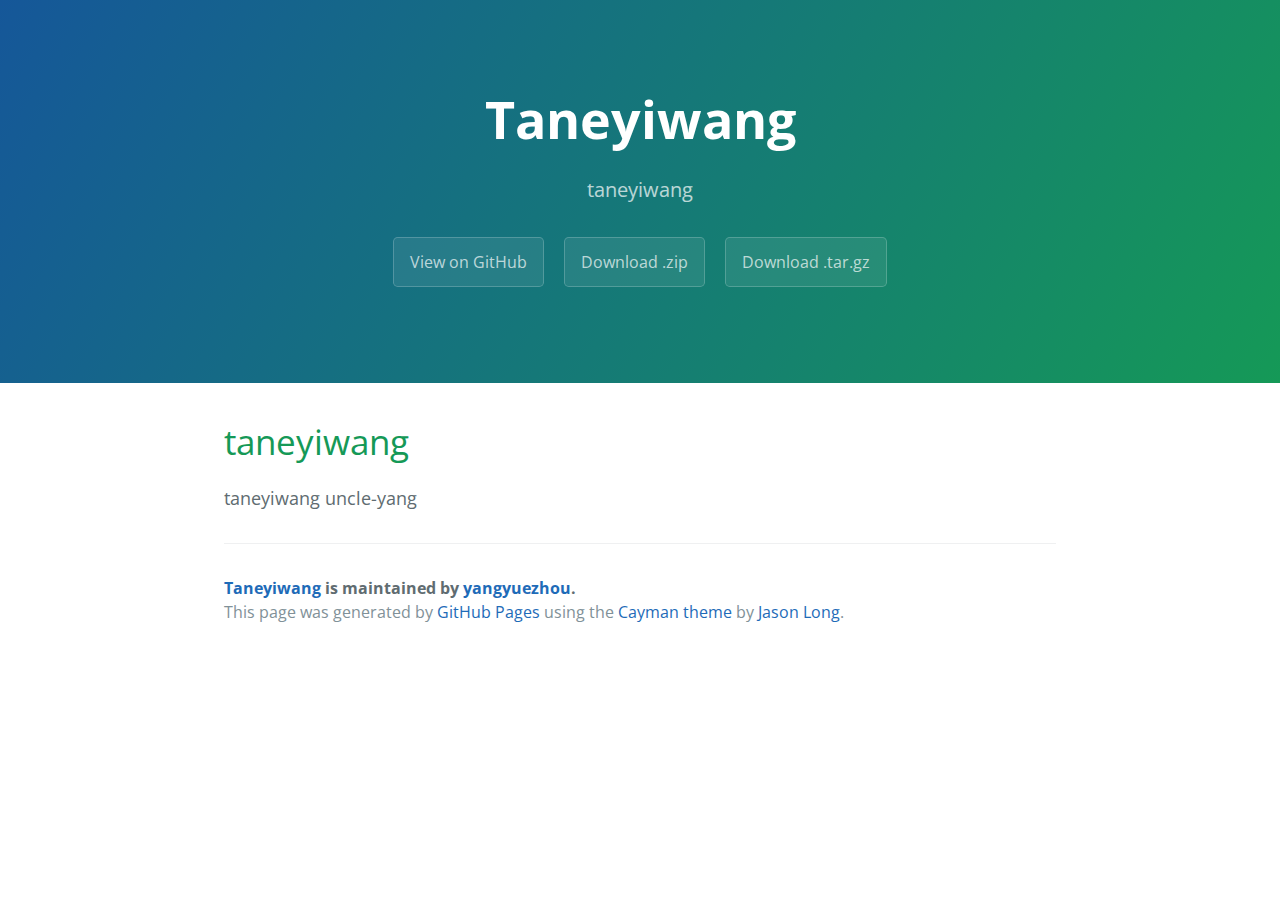
<file: index.html>
<!DOCTYPE html>
<html lang="en-us">
  <head>
    <meta charset="UTF-8">
    <title>Taneyiwang by yangyuezhou</title>
    <meta name="viewport" content="width=device-width, initial-scale=1">
    <link rel="stylesheet" type="text/css" href="stylesheets/normalize.css" media="screen">
    <link href='https://fonts.googleapis.com/css?family=Open+Sans:400,700' rel='stylesheet' type='text/css'>
    <link rel="stylesheet" type="text/css" href="stylesheets/stylesheet.css" media="screen">
    <link rel="stylesheet" type="text/css" href="stylesheets/github-light.css" media="screen">
  </head>
  <body>
    <section class="page-header">
      <h1 class="project-name">Taneyiwang</h1>
      <h2 class="project-tagline">taneyiwang</h2>
      <a href="https://github.com/yangyuezhou/taneyiwang" class="btn">View on GitHub</a>
      <a href="https://github.com/yangyuezhou/taneyiwang/zipball/master" class="btn">Download .zip</a>
      <a href="https://github.com/yangyuezhou/taneyiwang/tarball/master" class="btn">Download .tar.gz</a>
    </section>

    <section class="main-content">
      <h1>
<a id="taneyiwang" class="anchor" href="#taneyiwang" aria-hidden="true"><span aria-hidden="true" class="octicon octicon-link"></span></a>taneyiwang</h1>

<p>taneyiwang
 uncle-yang</p>

      <footer class="site-footer">
        <span class="site-footer-owner"><a href="https://github.com/yangyuezhou/taneyiwang">Taneyiwang</a> is maintained by <a href="https://github.com/yangyuezhou">yangyuezhou</a>.</span>

        <span class="site-footer-credits">This page was generated by <a href="https://pages.github.com">GitHub Pages</a> using the <a href="https://github.com/jasonlong/cayman-theme">Cayman theme</a> by <a href="https://twitter.com/jasonlong">Jason Long</a>.</span>
      </footer>

    </section>

  
  </body>
</html>
</file>
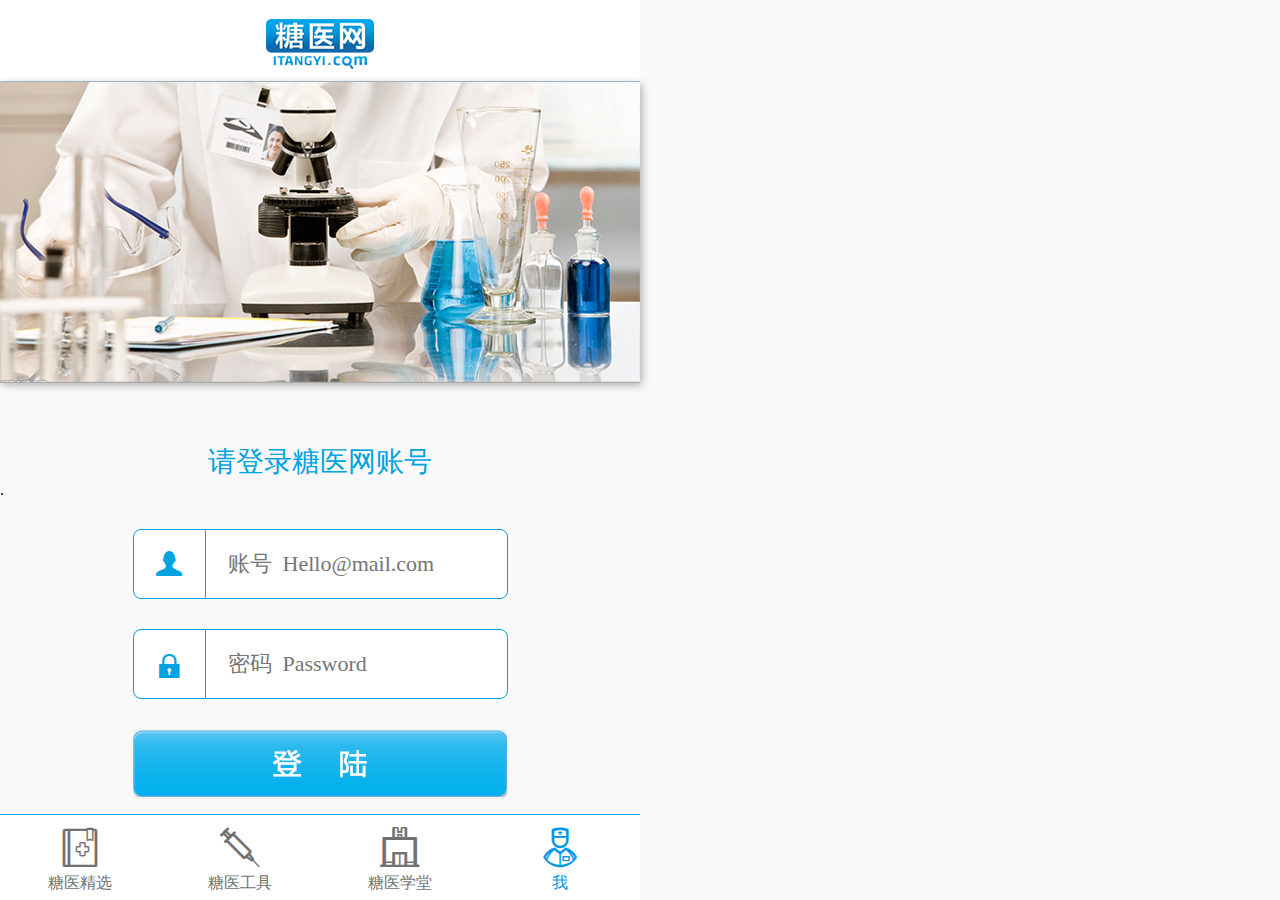
<file: login.html>
<!DOCTYPE html>
<html lang="en">
<head>
	<meta charset="UTF-8">
	<title data="3">登录</title>
	<link rel="stylesheet" type="text/css" href="css/style.css">
	<script type="text/javascript" src="js/shipei.js"></script>
	<script type="text/javascript" src="js/jquery-1.8.2.min.js"></script>
</head>
	
<body style="background-color: #f9f9f9;">
	<footer></footer>
	<div class="maxCon" style="padding-bottom: 86px;">
		<div class="D3_head"></div>
		<div class="banner box-shadow" style="border-bottom: 1px solid #aaaaab;">
			<img src="images/03/banner.png">
		</div>
		
		<form class="D6_form">

			<div class="head">请登录糖医网账号</div>
	.		<ul>
				<li><span><i class="iconfont">&#xe60e;</i></span><input type="text"  placeholder="账号  Hello@mail.com"><div class="clear"> </div></li>
				<li><span><i class="iconfont">&#xe60d;</i></span><input type="password" placeholder="密码  Password"><div class="clear"> </div></li>
				<li style="border:0;"><button></button></li>
			</ul>
		</form>
		<div class="clear"></div>
	</div>
	

	<script type="text/javascript" src="js/script.js"></script>
</body>
</html>
</file>
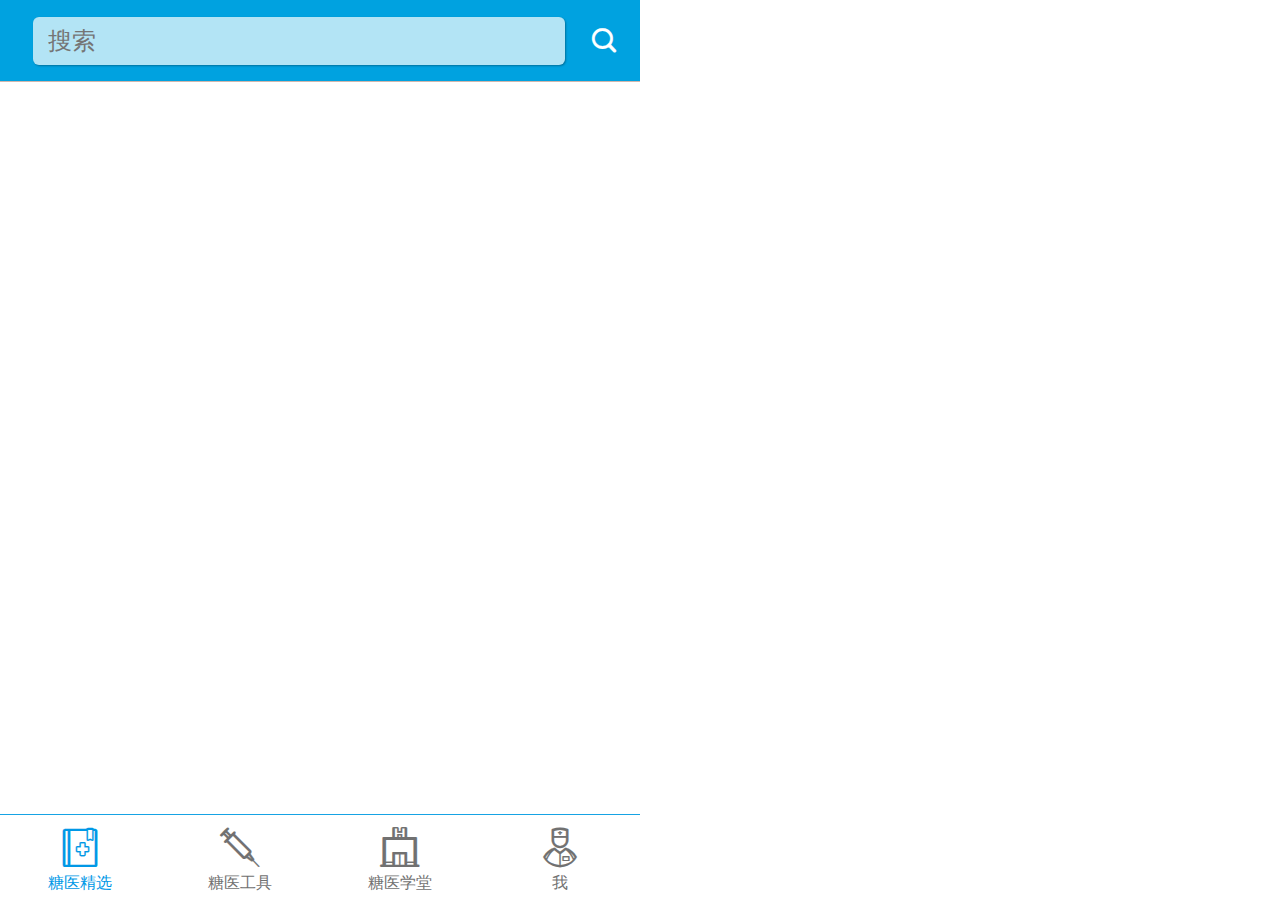
<file: newslest.html>
<!DOCTYPE html>
<html lang="en">
<head>
	<meta charset="UTF-8">
	<title data="0">搜索结果</title>
	<link rel="stylesheet" type="text/css" href="css/style.css">
	<script type="text/javascript" src="js/shipei.js"></script>
	<script type="text/javascript" src="js/jquery-1.8.2.min.js"></script>
</head>
<body>
	<header>
		<form id="searchForm">
			<input type="text" name="sousuo"  placeholder="搜索" value="">
			<span><i class="iconfont">&#xe607;</i></span>
		</form>
	</header>
	<footer></footer>
	<div class="maxCon" style="padding-top: 82px;padding-bottom: 86px;">
		
		<ul class="D2_list" id="D2_list">
			
			<!-- <li>
				<a href="#">
					<div class="left">
						<img src="images/back2.jpg">
						<span>学术</span>
					</div>
					<div class="right">
						<p>2016年4月糖医网专家在北京中国医疗科研发展中心会诊糖医网专家在北京中国医疗科研发展中心会诊</p>
						<div class="time">
							<span class="lef">阅读 2888</span>
							<span class="rig">2015-06-04</span>
							<div class="clear"></div>
						</div>
					</div>
					<div class="clear"></div>
				</a>
			</li> -->


		</ul>
		<div class="clear"></div>
	</div>
	

	<script type="text/javascript" src="js/script.js"></script>
	<script type="text/javascript">
		$(function(){
				var quna = 'http://101.200.161.146/czly/';
				var dataUrl = window.location.href.split('#')[0];
		 		var index     = dataUrl.indexOf('?'); //查找制定字符串的位子
		 		var NoeStning = dataUrl.substring(index+1); //提取字符
		 		var data      = NoeStning.split("&"); // 分割字符
		 		var da        = [];
		 		var db        = [];
		 		var json      = {};
		 		for(var i = 0; i < data.length;i++){
		 			var index = data[i].indexOf('=');
		 			 da[i]  = data[i].substr(0,index);
		 			 db[i]  = data[i].substring(index+1);
		 			 json[da[i]] =    decodeURI(db[i]) ;

		 		}

		 		// console.log(da);
		 		// console.log(decodeURI(db));
		 		// console.log(json);
		 		
		 		$('#searchForm').find('input').val(json.searchName);
		 		
		 		$.ajax({
		 			url:'http://101.200.161.146/czly/sugarMedical/getSugarMedicalCaseList',
					type:'POST',
					dataType:'json',
					data: json,
					success: function(data){
						// console.log(data.data);
						// console.log(data.data.length);
						var jiao = ['头条','病例','学术','收藏','人文','独家']
						var text = '';
						for (var i = 0; i < data.data.length; i++) {
							var cn = '<li>'+
										'<a href="'+quna + data.data[i].url +'">'+
											'<div class="left">'+
												'<img src="'+ quna + data.data[i].icon1+'">'+
												'<span>'+ jiao[parseInt(data.data[i].caseType)] +'</span>'+
											'</div>'+
											'<div class="right">'+
												'<p>'+ data.data[i].title +'</p>'+
												'<div class="time">'+
													'<span class="lef">阅读 '+data.data[i].readNum+'</span>'+
													'<span class="rig">'+data.data[i].creationDate+'</span>'+
													'<div class="clear"></div>'+
												'</div>'+
											'</div>'+
											'<div class="clear"></div>'+
										'</a>'+
									'</li>';
							text = text+cn;
						};
						$('#D2_list').append(text);
					}
		 		})
		})
	</script>
</body>
</html>
</file>
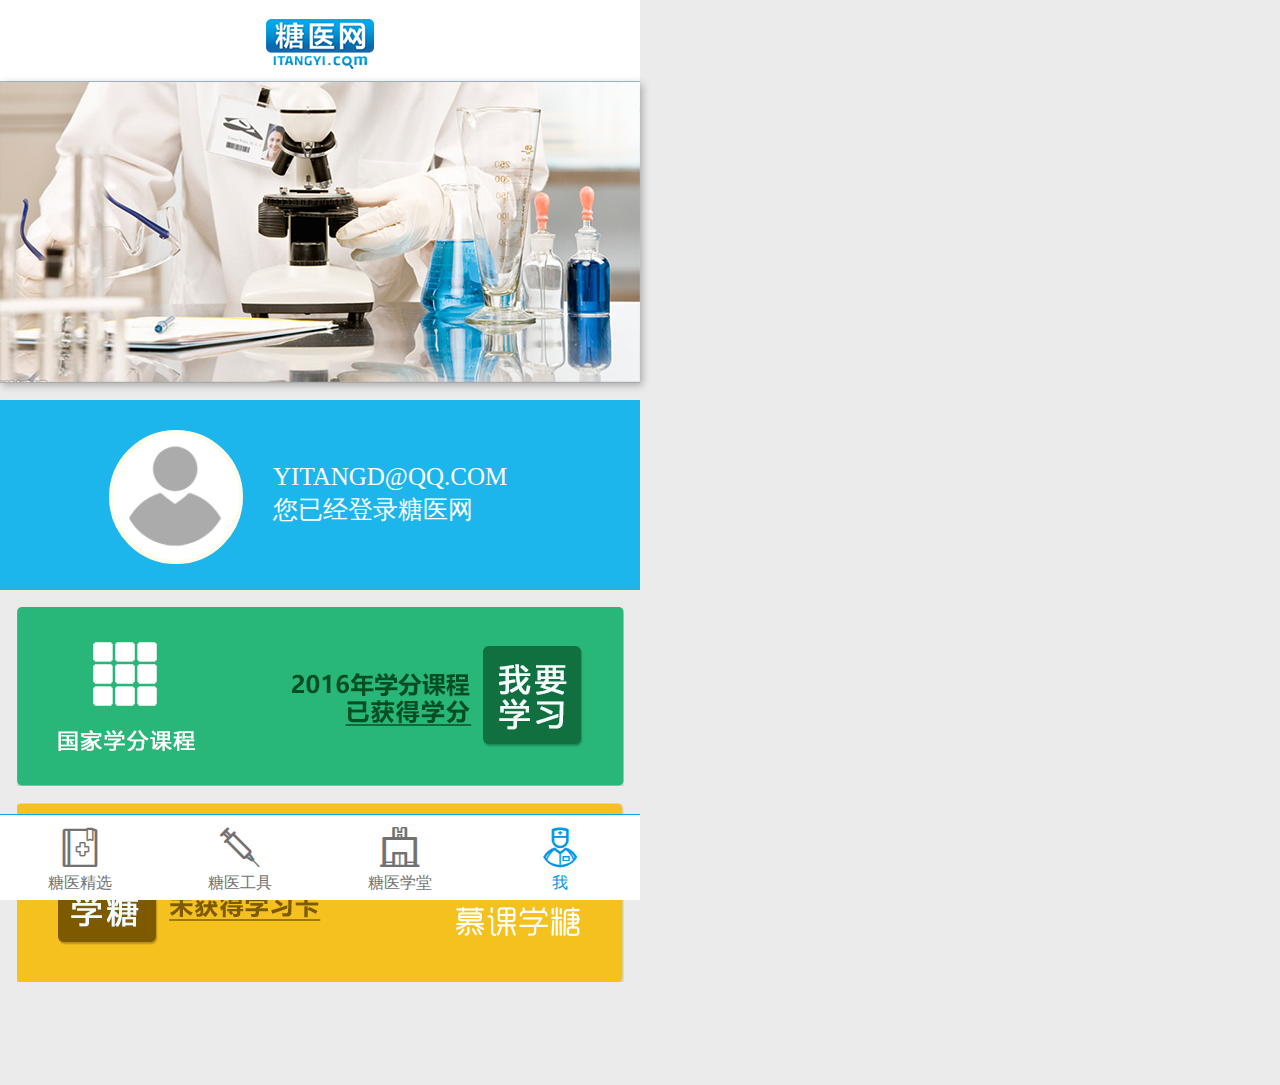
<file: personage.html>
<!DOCTYPE html>
<html lang="en">
<head>
	<meta charset="UTF-8">
	<title data="3">我</title>
	<link rel="stylesheet" type="text/css" href="css/style.css">
	<script type="text/javascript" src="js/shipei.js"></script>
	<script type="text/javascript" src="js/jquery-1.8.2.min.js"></script>
</head>
	
<body style="background-color: #ebebeb;">
	<footer></footer>
	<div class="maxCon" style="padding-bottom: 86px;">
		<div class="D3_head"></div>
		<div class="banner box-shadow" style="border-bottom: 1px solid #aaaaab;">
			<img src="images/03/banner.png">
		</div>
		<div class="D5_user">
			<div class="icon">
				<img src="images/05/icon.png">
			</div>
			<div class="name">
				<p>YITANGD@QQ.COM</p>
				<p>您已经登录糖医网</p>
			</div>
			<div class="clear"></div>
		</div>
		<ul class="D5_gnlist">
			<li><a href="#"><img src="images/05/but_01.png"></a></li>
			<li><a href="#"><img src="images/05/but_02.png"></a></li>
		</ul>
		<div class="clear"></div>
	</div>
	

	<script type="text/javascript" src="js/script.js"></script>
</body>
</html>
</file>
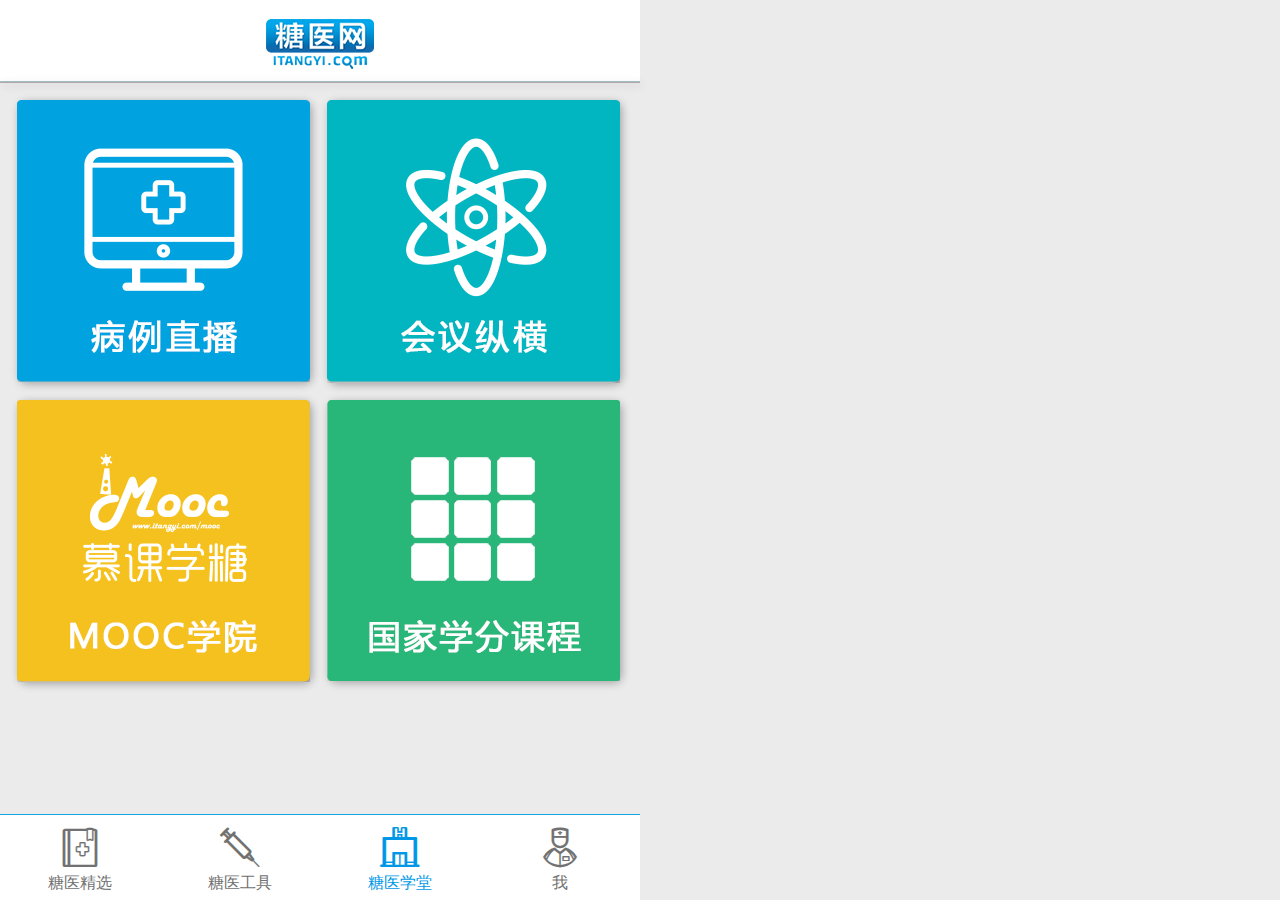
<file: school.html>
<!DOCTYPE html>
<html lang="en">
<head>
	<meta charset="UTF-8">
	<title data="2">糖医学堂</title>
	<link rel="stylesheet" type="text/css" href="css/style.css">
	<link rel="stylesheet" type="text/css" href="css/swiper3.06.min.css">
	<script type="text/javascript" src="js/shipei.js"></script>
	<script type="text/javascript" src="js/jquery-1.8.2.min.js"></script>
	<style type="text/css">
	 html, body {
        position: relative;
        height: 100%;
    }
    body {
        background: #eee;
        font-family: Helvetica Neue, Helvetica, Arial, sans-serif;
        font-size: 14px;
        color:#000;
        margin: 0;
        padding: 0;
    }
    .swiper-container {
        width: 100%;
        height: 100%;
    }
    .swiper-slide {
        text-align: center;
        font-size: 18px;
        background: #fff;

        /* Center slide text vertically */
        display: -webkit-box;
        display: -ms-flexbox;
        display: -webkit-flex;
        display: flex;
        -webkit-box-pack: center;
        -ms-flex-pack: center;
        -webkit-justify-content: center;
        justify-content: center;
        -webkit-box-align: center;
        -ms-flex-align: center;
        -webkit-align-items: center;
        align-items: center;
    }
	</style>
</head>
	
<body style="background-color: #ebebeb;">
	<footer></footer>
	<div class="maxCon" style="padding-bottom: 86px;">
		<div class="D3_head"></div>
		<div class="banner" style="border-bottom: 1px solid #aaaaab;">
			<div class="swiper-container">
		        <div class="swiper-wrapper" id="swiperCon">
		           <!--  <div class="swiper-slide"><img src="images/03/banner.png"></div>
		            <div class="swiper-slide"><img src="images/03/banner.png"></div>
		            <div class="swiper-slide"><img src="images/03/banner.png"></div>
		            <div class="swiper-slide"><img src="images/03/banner.png"></div>
		            <div class="swiper-slide"><img src="images/03/banner.png"></div>
		            <div class="swiper-slide"><img src="images/03/banner.png"></div>
		            <div class="swiper-slide"><img src="images/03/banner.png"></div>
		            <div class="swiper-slide"><img src="images/03/banner.png"></div>
		            <div class="swiper-slide"><img src="images/03/banner.png"></div>
		            <div class="swiper-slide"><img src="images/03/banner.png"></div> -->
		        </div>
		        <!-- Add Pagination -->
		        <div class="swiper-pagination"></div>
		    </div>
			
		</div>
		<ul class="D4_gjlist">
			<li><a href="http://itangyi.wmwebpro.cn/meeting/CaseList.aspx"><img src="images/04/but_03.png"></a></li>
			<li><a href="http://itangyi.wmwebpro.cn/meeting/MeetingNo.aspx"><img src="images/04/but_05.png"></a></li>
			<li><a href="javascript:ovid(0);"><img src="images/04/but_10.png"></a></li>
			<li><a href="javascript:ovid(0);"><img src="images/04/but_09.png"></a></li>
			<div class="clear"></div>
		</ul>
		<div class="clear"></div>
	</div>
	

	<script type="text/javascript" src="js/script.js"></script>
	<script type="text/javascript" src="js/swiper.min.js"></script>
	 <script>
	  $(function(){
	  	$.ajax({
	  		url:'http://101.200.161.146/czly/banner/getBannerList?type=6',
				type:'GET',
				dataType:'json',
				success: function(data){
					console.log(data.data);
					//$('#indexbanner').find('img').attr('src', quna + data.data[0].path);
					var html = '';
					for (var i = 0; i < data.data.length; i++){
						 var cn =  '<div class="swiper-slide"><img src="http://101.200.161.146/czly/' +data.data[i].path+'"></div>';
						 html = html+cn ;
					};
					$('#swiperCon').html(html);

					 var swiper = new Swiper('.swiper-container', {
				        pagination: '.swiper-pagination',
				        paginationClickable: true,
				        autoplay : 3000
				    });

				}
	  	})
	  	
	  })
	   
    </script>
</body>
</html>
</file>
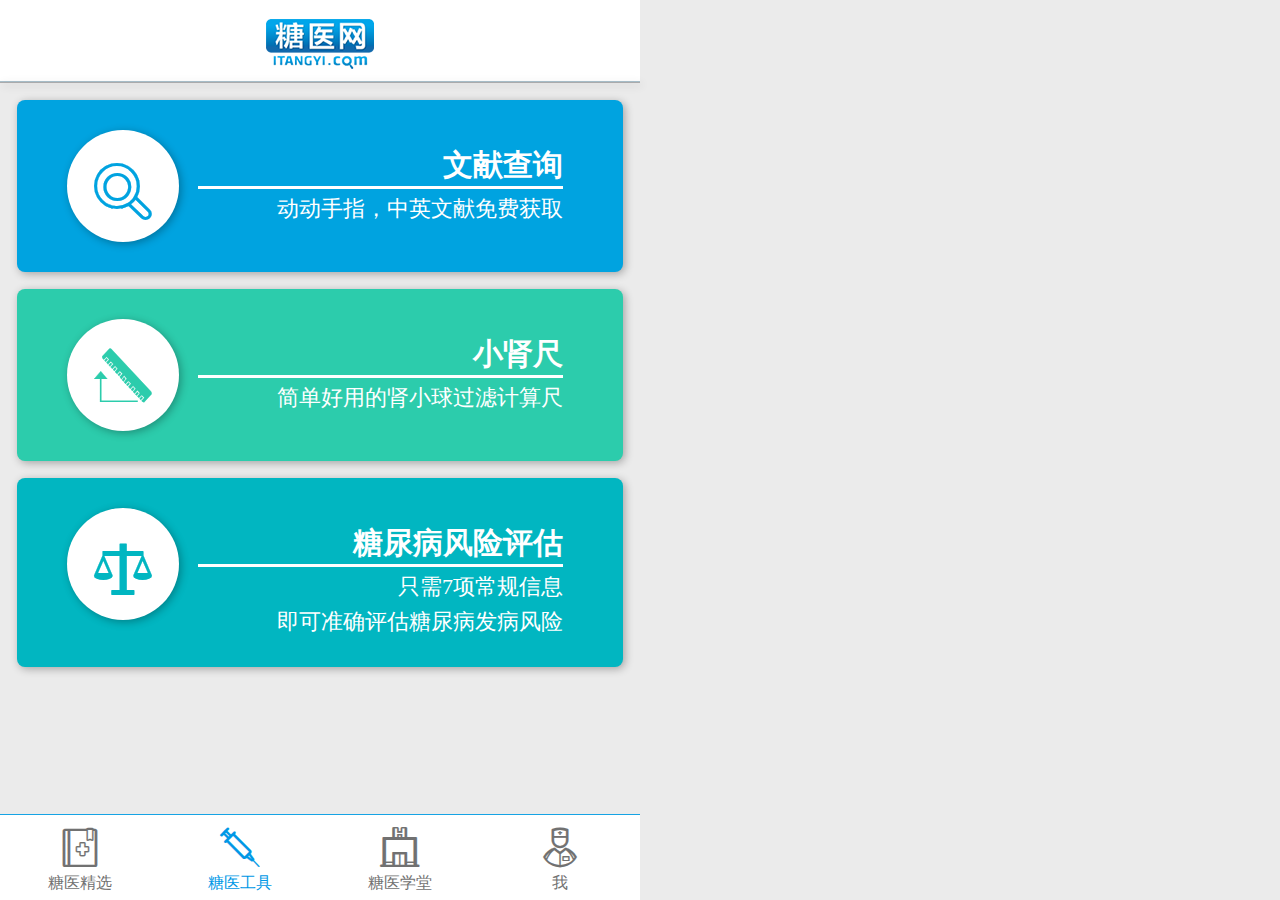
<file: tools.html>
<!DOCTYPE html>
<html lang="en">
<head>
	<meta charset="UTF-8">
	<title data="1">糖医工具</title>
	<link rel="stylesheet" type="text/css" href="css/style.css">
	<script type="text/javascript" src="js/shipei.js"></script>
	<script type="text/javascript" src="js/jquery-1.8.2.min.js"></script>
	
</head>
	
<body style="background-color: #ebebeb;">
	<footer></footer>
	<div class="maxCon" style="padding-bottom: 86px;">
		<div class="D3_head"></div>
		
		<div class="banner box-shadow" id="swiperCon" style="border-bottom: 1px solid #aaaaab;">
			
		</div>
		<ul class="D3_gjlist">
			<li>
				<a href="http://tywwx.360med.so:8080/">
					<span><i class="iconfont">&#xe60a;</i></span>
					<div class="word">
						<h4>文献查询</h4>
						<p>动动手指，中英文献免费获取</p>
					</div>
					<div class="clear"></div>
				</a>
			</li>
			<li>
				<a href="http://meeting.360med.so/plugin/2015ruler/?from=singlemessageisappinstalled=0">
					<span><i class="iconfont">&#xe60c;</i></span>
					<div class="word">
						<h4>小肾尺</h4>
						<p>简单好用的肾小球过滤计算尺</p>
					</div>
					<div class="clear"></div>
				</a>
			</li>
			<li>
				<a href="http://media.itangyi.com/uploadfiles/video_files/boutique/Diabetes.html">
					<span><i class="iconfont">&#xe609;</i></span>
					<div class="word">
						<h4>糖尿病风险评估</h4>
						<p>只需7项常规信息</p>
						<p>即可准确评估糖尿病发病风险</p>
					</div>
					<div class="clear"></div>
				</a>
			</li>
		</ul>
		<div class="clear"></div>
	</div>
	
	<script type="text/javascript" src="js/script.js"></script>
	<script type="text/javascript">
	$(function(){
		var quna = 'http://101.200.161.146/czly/';
	  	$.ajax({
	  		url:'http://101.200.161.146/czly/banner/getBannerList?type=7',
				type:'GET',
				dataType:'json',
				success: function(data){
					console.log(data.data);
					//$('#indexbanner').find('img').attr('src', quna + data.data[0].path);
						console.log(data.data[0].path);
						 var img = '<img src="'+ quna + data.data[0].path +'"/>';
					
						$('#swiperCon').html(img);

				

				}
	  	})
	  	
	  })
	</script>
	 
</body>
</html>
</file>
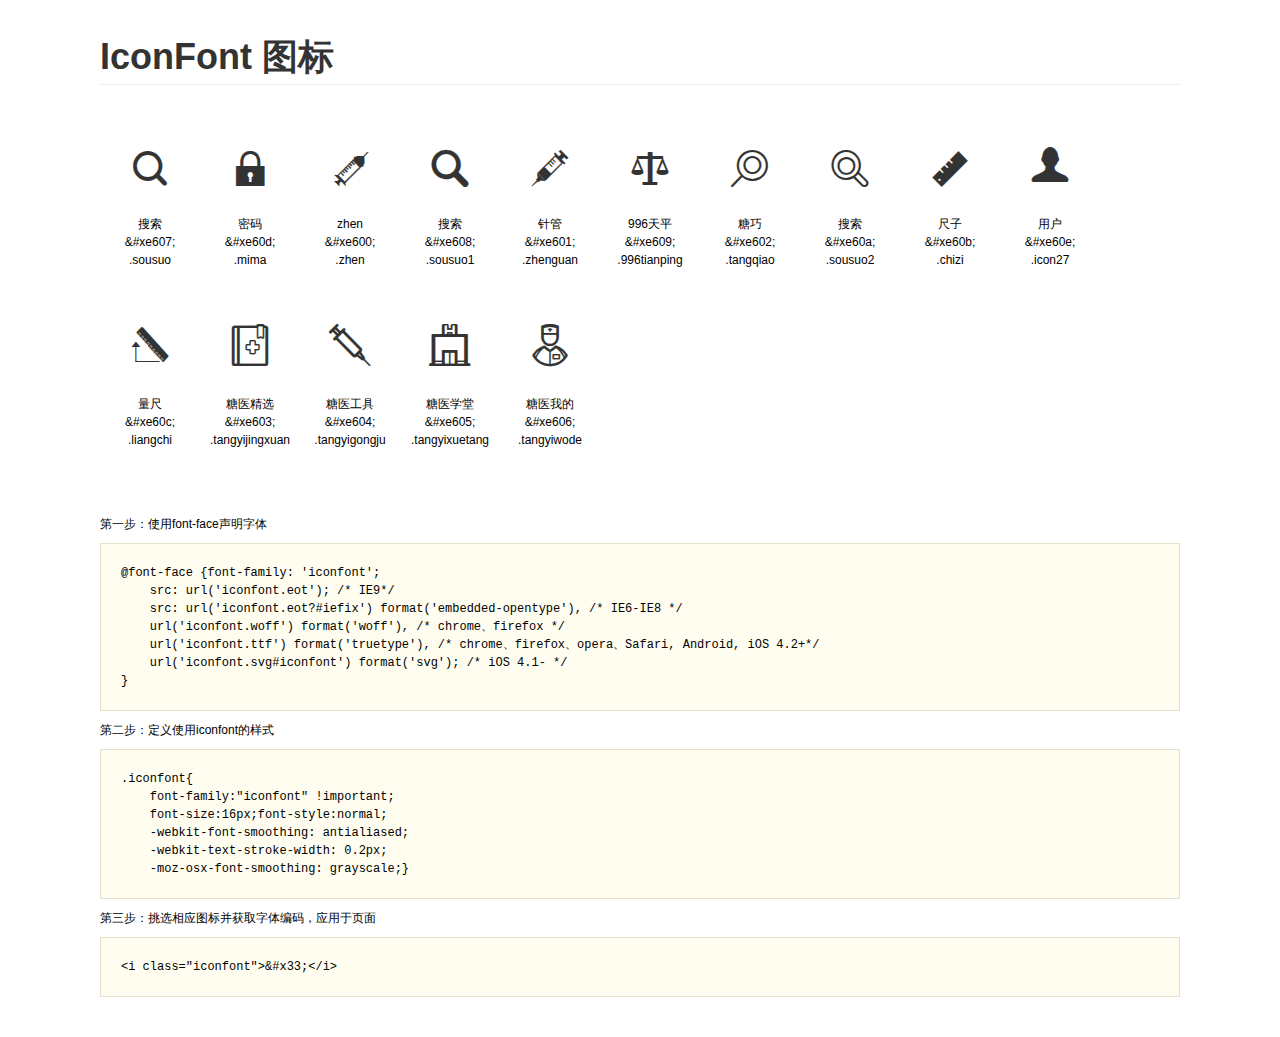
<file: font/demo.html>
<!DOCTYPE html>
<html>
<head>
    <meta charset="utf-8"/>
    <title>IconFont</title>
    <link rel="stylesheet" href="demo.css">
    <link rel="stylesheet" href="iconfont.css">
</head>
<body>
    <div class="main">
        <h1>IconFont 图标</h1>
        <ul class="icon_lists clear">
            
                <li>
                <i class="icon iconfont">&#xe607;</i>
                    <div class="name">搜索</div>
                    <div class="code">&amp;#xe607;</div>
                    <div class="fontclass">.sousuo</div>
                </li>
            
                <li>
                <i class="icon iconfont">&#xe60d;</i>
                    <div class="name">密码</div>
                    <div class="code">&amp;#xe60d;</div>
                    <div class="fontclass">.mima</div>
                </li>
            
                <li>
                <i class="icon iconfont">&#xe600;</i>
                    <div class="name">zhen</div>
                    <div class="code">&amp;#xe600;</div>
                    <div class="fontclass">.zhen</div>
                </li>
            
                <li>
                <i class="icon iconfont">&#xe608;</i>
                    <div class="name">搜索</div>
                    <div class="code">&amp;#xe608;</div>
                    <div class="fontclass">.sousuo1</div>
                </li>
            
                <li>
                <i class="icon iconfont">&#xe601;</i>
                    <div class="name">针管</div>
                    <div class="code">&amp;#xe601;</div>
                    <div class="fontclass">.zhenguan</div>
                </li>
            
                <li>
                <i class="icon iconfont">&#xe609;</i>
                    <div class="name">996天平</div>
                    <div class="code">&amp;#xe609;</div>
                    <div class="fontclass">.996tianping</div>
                </li>
            
                <li>
                <i class="icon iconfont">&#xe602;</i>
                    <div class="name">糖巧</div>
                    <div class="code">&amp;#xe602;</div>
                    <div class="fontclass">.tangqiao</div>
                </li>
            
                <li>
                <i class="icon iconfont">&#xe60a;</i>
                    <div class="name">搜索</div>
                    <div class="code">&amp;#xe60a;</div>
                    <div class="fontclass">.sousuo2</div>
                </li>
            
                <li>
                <i class="icon iconfont">&#xe60b;</i>
                    <div class="name">尺子</div>
                    <div class="code">&amp;#xe60b;</div>
                    <div class="fontclass">.chizi</div>
                </li>
            
                <li>
                <i class="icon iconfont">&#xe60e;</i>
                    <div class="name">用户</div>
                    <div class="code">&amp;#xe60e;</div>
                    <div class="fontclass">.icon27</div>
                </li>
            
                <li>
                <i class="icon iconfont">&#xe60c;</i>
                    <div class="name">量尺</div>
                    <div class="code">&amp;#xe60c;</div>
                    <div class="fontclass">.liangchi</div>
                </li>
            
                <li>
                <i class="icon iconfont">&#xe603;</i>
                    <div class="name">糖医精选</div>
                    <div class="code">&amp;#xe603;</div>
                    <div class="fontclass">.tangyijingxuan</div>
                </li>
            
                <li>
                <i class="icon iconfont">&#xe604;</i>
                    <div class="name">糖医工具</div>
                    <div class="code">&amp;#xe604;</div>
                    <div class="fontclass">.tangyigongju</div>
                </li>
            
                <li>
                <i class="icon iconfont">&#xe605;</i>
                    <div class="name">糖医学堂</div>
                    <div class="code">&amp;#xe605;</div>
                    <div class="fontclass">.tangyixuetang</div>
                </li>
            
                <li>
                <i class="icon iconfont">&#xe606;</i>
                    <div class="name">糖医我的</div>
                    <div class="code">&amp;#xe606;</div>
                    <div class="fontclass">.tangyiwode</div>
                </li>
            
        </ul>


        <div class="helps">
            第一步：使用font-face声明字体
            <pre>
@font-face {font-family: 'iconfont';
    src: url('iconfont.eot'); /* IE9*/
    src: url('iconfont.eot?#iefix') format('embedded-opentype'), /* IE6-IE8 */
    url('iconfont.woff') format('woff'), /* chrome、firefox */
    url('iconfont.ttf') format('truetype'), /* chrome、firefox、opera、Safari, Android, iOS 4.2+*/
    url('iconfont.svg#iconfont') format('svg'); /* iOS 4.1- */
}
</pre>
第二步：定义使用iconfont的样式
            <pre>
.iconfont{
    font-family:"iconfont" !important;
    font-size:16px;font-style:normal;
    -webkit-font-smoothing: antialiased;
    -webkit-text-stroke-width: 0.2px;
    -moz-osx-font-smoothing: grayscale;}
</pre>
第三步：挑选相应图标并获取字体编码，应用于页面
<pre>
&lt;i class="iconfont"&gt;&amp;#x33;&lt;/i&gt;
</pre>
        </div>

    </div>
</body>
</html>
</file>
<file: stylesheets/stylesheet.css>
* {
  box-sizing: border-box; }

body {
  padding: 0;
  margin: 0;
  font-family: "Open Sans", "Helvetica Neue", Helvetica, Arial, sans-serif;
  font-size: 16px;
  line-height: 1.5;
  color: #606c71; }

a {
  color: #1e6bb8;
  text-decoration: none; }
  a:hover {
    text-decoration: underline; }

.btn {
  display: inline-block;
  margin-bottom: 1rem;
  color: rgba(255, 255, 255, 0.7);
  background-color: rgba(255, 255, 255, 0.08);
  border-color: rgba(255, 255, 255, 0.2);
  border-style: solid;
  border-width: 1px;
  border-radius: 0.3rem;
  transition: color 0.2s, background-color 0.2s, border-color 0.2s; }
  .btn + .btn {
    margin-left: 1rem; }

.btn:hover {
  color: rgba(255, 255, 255, 0.8);
  text-decoration: none;
  background-color: rgba(255, 255, 255, 0.2);
  border-color: rgba(255, 255, 255, 0.3); }

@media screen and (min-width: 64em) {
  .btn {
    padding: 0.75rem 1rem; } }

@media screen and (min-width: 42em) and (max-width: 64em) {
  .btn {
    padding: 0.6rem 0.9rem;
    font-size: 0.9rem; } }

@media screen and (max-width: 42em) {
  .btn {
    display: block;
    width: 100%;
    padding: 0.75rem;
    font-size: 0.9rem; }
    .btn + .btn {
      margin-top: 1rem;
      margin-left: 0; } }

.page-header {
  color: #fff;
  text-align: center;
  background-color: #159957;
  background-image: linear-gradient(120deg, #155799, #159957); }

@media screen and (min-width: 64em) {
  .page-header {
    padding: 5rem 6rem; } }

@media screen and (min-width: 42em) and (max-width: 64em) {
  .page-header {
    padding: 3rem 4rem; } }

@media screen and (max-width: 42em) {
  .page-header {
    padding: 2rem 1rem; } }

.project-name {
  margin-top: 0;
  margin-bottom: 0.1rem; }

@media screen and (min-width: 64em) {
  .project-name {
    font-size: 3.25rem; } }

@media screen and (min-width: 42em) and (max-width: 64em) {
  .project-name {
    font-size: 2.25rem; } }

@media screen and (max-width: 42em) {
  .project-name {
    font-size: 1.75rem; } }

.project-tagline {
  margin-bottom: 2rem;
  font-weight: normal;
  opacity: 0.7; }

@media screen and (min-width: 64em) {
  .project-tagline {
    font-size: 1.25rem; } }

@media screen and (min-width: 42em) and (max-width: 64em) {
  .project-tagline {
    font-size: 1.15rem; } }

@media screen and (max-width: 42em) {
  .project-tagline {
    font-size: 1rem; } }

.main-content :first-child {
  margin-top: 0; }
.main-content img {
  max-width: 100%; }
.main-content h1, .main-content h2, .main-content h3, .main-content h4, .main-content h5, .main-content h6 {
  margin-top: 2rem;
  margin-bottom: 1rem;
  font-weight: normal;
  color: #159957; }
.main-content p {
  margin-bottom: 1em; }
.main-content code {
  padding: 2px 4px;
  font-family: Consolas, "Liberation Mono", Menlo, Courier, monospace;
  font-size: 0.9rem;
  color: #383e41;
  background-color: #f3f6fa;
  border-radius: 0.3rem; }
.main-content pre {
  padding: 0.8rem;
  margin-top: 0;
  margin-bottom: 1rem;
  font: 1rem Consolas, "Liberation Mono", Menlo, Courier, monospace;
  color: #567482;
  word-wrap: normal;
  background-color: #f3f6fa;
  border: solid 1px #dce6f0;
  border-radius: 0.3rem; }
  .main-content pre > code {
    padding: 0;
    margin: 0;
    font-size: 0.9rem;
    color: #567482;
    word-break: normal;
    white-space: pre;
    background: transparent;
    border: 0; }
.main-content .highlight {
  margin-bottom: 1rem; }
  .main-content .highlight pre {
    margin-bottom: 0;
    word-break: normal; }
.main-content .highlight pre, .main-content pre {
  padding: 0.8rem;
  overflow: auto;
  font-size: 0.9rem;
  line-height: 1.45;
  border-radius: 0.3rem; }
.main-content pre code, .main-content pre tt {
  display: inline;
  max-width: initial;
  padding: 0;
  margin: 0;
  overflow: initial;
  line-height: inherit;
  word-wrap: normal;
  background-color: transparent;
  border: 0; }
  .main-content pre code:before, .main-content pre code:after, .main-content pre tt:before, .main-content pre tt:after {
    content: normal; }
.main-content ul, .main-content ol {
  margin-top: 0; }
.main-content blockquote {
  padding: 0 1rem;
  margin-left: 0;
  color: #819198;
  border-left: 0.3rem solid #dce6f0; }
  .main-content blockquote > :first-child {
    margin-top: 0; }
  .main-content blockquote > :last-child {
    margin-bottom: 0; }
.main-content table {
  display: block;
  width: 100%;
  overflow: auto;
  word-break: normal;
  word-break: keep-all; }
  .main-content table th {
    font-weight: bold; }
  .main-content table th, .main-content table td {
    padding: 0.5rem 1rem;
    border: 1px solid #e9ebec; }
.main-content dl {
  padding: 0; }
  .main-content dl dt {
    padding: 0;
    margin-top: 1rem;
    font-size: 1rem;
    font-weight: bold; }
  .main-content dl dd {
    padding: 0;
    margin-bottom: 1rem; }
.main-content hr {
  height: 2px;
  padding: 0;
  margin: 1rem 0;
  background-color: #eff0f1;
  border: 0; }

@media screen and (min-width: 64em) {
  .main-content {
    max-width: 64rem;
    padding: 2rem 6rem;
    margin: 0 auto;
    font-size: 1.1rem; } }

@media screen and (min-width: 42em) and (max-width: 64em) {
  .main-content {
    padding: 2rem 4rem;
    font-size: 1.1rem; } }

@media screen and (max-width: 42em) {
  .main-content {
    padding: 2rem 1rem;
    font-size: 1rem; } }

.site-footer {
  padding-top: 2rem;
  margin-top: 2rem;
  border-top: solid 1px #eff0f1; }

.site-footer-owner {
  display: block;
  font-weight: bold; }

.site-footer-credits {
  color: #819198; }

@media screen and (min-width: 64em) {
  .site-footer {
    font-size: 1rem; } }

@media screen and (min-width: 42em) and (max-width: 64em) {
  .site-footer {
    font-size: 1rem; } }

@media screen and (max-width: 42em) {
  .site-footer {
    font-size: 0.9rem; } }
</file>
<file: stylesheets/github-light.css>
/*
The MIT License (MIT)

Copyright (c) 2015 GitHub, Inc.

Permission is hereby granted, free of charge, to any person obtaining a copy
of this software and associated documentation files (the "Software"), to deal
in the Software without restriction, including without limitation the rights
to use, copy, modify, merge, publish, distribute, sublicense, and/or sell
copies of the Software, and to permit persons to whom the Software is
furnished to do so, subject to the following conditions:

The above copyright notice and this permission notice shall be included in all
copies or substantial portions of the Software.

THE SOFTWARE IS PROVIDED "AS IS", WITHOUT WARRANTY OF ANY KIND, EXPRESS OR
IMPLIED, INCLUDING BUT NOT LIMITED TO THE WARRANTIES OF MERCHANTABILITY,
FITNESS FOR A PARTICULAR PURPOSE AND NONINFRINGEMENT. IN NO EVENT SHALL THE
AUTHORS OR COPYRIGHT HOLDERS BE LIABLE FOR ANY CLAIM, DAMAGES OR OTHER
LIABILITY, WHETHER IN AN ACTION OF CONTRACT, TORT OR OTHERWISE, ARISING FROM,
OUT OF OR IN CONNECTION WITH THE SOFTWARE OR THE USE OR OTHER DEALINGS IN THE
SOFTWARE.

*/

.pl-c /* comment */ {
  color: #969896;
}

.pl-c1      /* constant, markup.raw, meta.diff.header, meta.module-reference, meta.property-name, support, support.constant, support.variable, variable.other.constant */,
.pl-s .pl-v /* string variable */ {
  color: #0086b3;
}

.pl-e  /* entity */,
.pl-en /* entity.name */ {
  color: #795da3;
}

.pl-s .pl-s1 /* string source */,
.pl-smi      /* storage.modifier.import, storage.modifier.package, storage.type.java, variable.other, variable.parameter.function */ {
  color: #333;
}

.pl-ent /* entity.name.tag */ {
  color: #63a35c;
}

.pl-k /* keyword, storage, storage.type */ {
  color: #a71d5d;
}

.pl-pds              /* punctuation.definition.string, string.regexp.character-class */,
.pl-s                /* string */,
.pl-s .pl-pse .pl-s1 /* string punctuation.section.embedded source */,
.pl-sr               /* string.regexp */,
.pl-sr .pl-cce       /* string.regexp constant.character.escape */,
.pl-sr .pl-sra       /* string.regexp string.regexp.arbitrary-repitition */,
.pl-sr .pl-sre       /* string.regexp source.ruby.embedded */ {
  color: #183691;
}

.pl-v /* variable */ {
  color: #ed6a43;
}

.pl-id /* invalid.deprecated */ {
  color: #b52a1d;
}

.pl-ii /* invalid.illegal */ {
  background-color: #b52a1d;
  color: #f8f8f8;
}

.pl-sr .pl-cce /* string.regexp constant.character.escape */ {
  color: #63a35c;
  font-weight: bold;
}

.pl-ml /* markup.list */ {
  color: #693a17;
}

.pl-mh        /* markup.heading */,
.pl-mh .pl-en /* markup.heading entity.name */,
.pl-ms        /* meta.separator */ {
  color: #1d3e81;
  font-weight: bold;
}

.pl-mq /* markup.quote */ {
  color: #008080;
}

.pl-mi /* markup.italic */ {
  color: #333;
  font-style: italic;
}

.pl-mb /* markup.bold */ {
  color: #333;
  font-weight: bold;
}

.pl-md /* markup.deleted, meta.diff.header.from-file */ {
  background-color: #ffecec;
  color: #bd2c00;
}

.pl-mi1 /* markup.inserted, meta.diff.header.to-file */ {
  background-color: #eaffea;
  color: #55a532;
}

.pl-mdr /* meta.diff.range */ {
  color: #795da3;
  font-weight: bold;
}

.pl-mo /* meta.output */ {
  color: #1d3e81;
}
</file>
<file: css/style.css>
@font-face {
  font-family: "iconfont";
  src: url('../font/iconfont.eot');
  src: url('../font/iconfont.eot?#iefix') format('embedded-opentype'), /* IE6-IE8 */ url('../font/iconfont.woff') format('woff'), /* chrome, firefox */ url('../font/iconfont.ttf') format('truetype'), /* chrome, firefox, opera, Safari, Android, iOS 4.2+*/ url('../font/iconfont.svg#iconfont') format('svg');
  
  /* IE9*/
  /* iOS 4.1- */
}
.iconfont {
  font-family: "iconfont" !important;
  font-style: normal;
  -webkit-font-smoothing: antialiased;
  -webkit-text-stroke-width: 0.2px;
  -moz-osx-font-smoothing: grayscale;
}
.onlyLine {
  text-overflow: ellipsis;
  white-space: nowrap;
  overflow: hidden;
}
* {
  margin: 0;
  padding: 0;
  box-sizing: border-box;
  -moz-box-sizing: border-box;
  -webkit-box-sizing: border-box;
  font-family: "Microsoft YaHei";
}
input,
textarea:focus {
  outline: none;
}
body {
  font-family: "Microsoft YaHei";
}
body -webkit-scrollbar {
  width: 0;
}
body {
  position: relative;
}
img {
  border: none;
  vertical-align: bottom;
}
a {
  text-decoration: none;
  color: #717171;
}
a:hover {
  color: #717171;
}
input[type=button],
input[type=submit] {
  -webkit-appearance: none;
  outline: none;
}
/*清除浮动*/
.clear {
  clear: both;
}
.blur {
  -webkit-filter: blur(10px);
  /* Chrome, Opera */
  -moz-filter: blur(10px);
  -ms-filter: blur(10px);
  filter: blur(10px);
}
/*隐藏元素*/
.hide {
  display: none;
}
.box-shadow {
  box-shadow: 2px 2px 8px rgba(0, 0, 0, 0.3);
}
ul li {
  list-style: none;
}
.maxCon {
  width: 640px;
}
header {
  width: 640px;
  position: fixed;
  top: 0;
  left: 0;
  z-index: 9;
}
header form {
  width: 100%;
  height: 82px;
  border-bottom: 1px solid #d1b7ad;
  background-color: #00a2e0;
  padding-top: 17px;
  padding-left: 33px;
}
header form > input {
  width: 532px;
  height: 48px;
  border-radius: 6px;
  border: 0;
  padding-left: 15px;
  background-color: #b3e4f5;
  font-size: 24px;
  box-shadow: 1px 1px 2px rgba(0, 0, 0, 0.3);
}
header form span {
  display: inline-block;
  color: #fff;
  font-size: 30px;
  padding: 0 20px;
  line-height: 40px;
}
header > ul {
  width: 100%;
  height: 66px;
  border: 1px solid #00a2df;
  background-color: #fff;
  overflow-x: scroll;
  padding-left: 10px;
}
header > ul > li {
  height: 100%;
  float: left;
  padding: 0 27px;
  border-bottom: 5px solid #fff;
}
header > ul > li > a {
  line-height: 60px;
  font-size: 24px;
  color: #6e6e6e;
}
header > ul > li.active {
  border-bottom: 5px solid #00a2df;
}
header > ul > li.active > a {
  color: #00a2df;
}
footer {
  position: fixed;
  bottom: 0;
  left: 0;
  z-index: 9;
  width: 640px;
  background-color: #fff;
}
footer > ul {
  width: 100%;
  height: 86px;
  border-top: 1px solid #16a3e4;
}
footer > ul > li {
  float: left;
  width: 25%;
  height: 100%;
  text-align: center;
}
footer > ul > li > a {
  display: block;
  width: 100%;
  height: 100%;
  color: #717171;
  padding-top: 10px;
}
footer > ul > li > a > i {
  display: block;
  font-size: 40px;
}
footer > ul > li > a > span {
  font-size: 16px;
  margin-top: 4px;
  display: block;
}
footer > ul > li.active > a {
  color: #0098e6;
}
.Done_list {
  width: 295px;
  float: left;
  margin-left: 17px;
  padding-bottom: 17px;
}
.Done_list > li {
  width: 100%;
  margin-top: 17px;
  box-shadow: 1px 1px 2px rgba(0, 0, 0, 0.2);
}
.Done_list > li > a {
  display: block;
  width: 100%;
}
.Done_list > li > a > img {
  width: 100%;
  border-radius: 8px 8px 0 0;
}
.Done_list > li > a > p {
  font-size: 24px;
  color: #00a3e0;
  padding: 10px 24px 10px;
  background-color: #fff;
}
.Done_list > li .time {
  width: 100%;
  height: 50px;
  border-top: 3px solid #cacaca;
  line-height: 40px;
  font-size: 20px;
  color: #888;
  padding: 0 24px;
  border-radius: 0 0 8px 8px;
  background-color: #fff;
}
.Done_list > li .time .left {
  float: left;
}
.Done_list > li .time .rig {
  float: right;
}
.D2_list {
  width: 100%;
  background-color: #fff;
  padding: 0 30px;
}
.D2_list > li {
  padding: 15px 0;
}
.D2_list > li > a {
  display: block;
  width: 100%;
}
.D2_list > li > a .left {
  width: 120px;
  height: 120px;
  float: left;
  position: relative;
}
.D2_list > li > a .left > img {
  width: 100%;
  height: 100%;
}
.D2_list > li > a .left > span {
  display: block;
  position: absolute;
  right: 0;
  bottom: 0;
  height: 26px;
  background-color: #00a3e0;
  color: #fff;
  font-size: 18px;
  line-height: 26px;
  padding: 0 6px;
}
.D2_list > li > a .right {
  width: 450px;
  height: 120px;
  float: right;
  position: relative;
}
.D2_list > li > a .right > p {
  color: #00a3e0;
  font-size: 20px;
  line-height: 30px;
  height: 90px;
  overflow: hidden;
}
.D2_list > li > a .right .time {
  position: absolute;
  width: 100%;
  bottom: 0;
  left: 0;
  color: #888888;
  font-size: 18px;
}
.D2_list > li > a .right .time .lef {
  float: left;
}
.D2_list > li > a .right .time .rig {
  float: right;
}
.D3_head {
  width: 100%;
  height: 82px;
  background-color: #fff;
  background-image: url(../images/03/logo.png);
  background-repeat: no-repeat;
  background-position: center center;
  border-bottom: 1px solid #aac1cc;
}
.D3_gjlist {
  width: 100%;
  padding: 0 17px 17px;
}
.D3_gjlist > li {
  border-radius: 8px;
  overflow: hidden;
  background-color: #00a3e0;
  margin-top: 17px;
  padding: 30px 60px 30px 50px;
  box-shadow: 2px 2px 8px rgba(0, 0, 0, 0.3);
}
.D3_gjlist > li > a {
  display: block;
  width: 100%;
  height: 100%;
}
.D3_gjlist > li > a > span {
  display: block;
  float: left;
  width: 112px;
  height: 112px;
  border-radius: 50%;
  text-align: center;
  line-height: 112px;
  font-size: 66px;
  background-color: #fff;
  color: #00a3e0;
  box-shadow: 2px 2px 8px rgba(0, 0, 0, 0.3);
}
.D3_gjlist > li > a .word {
  float: right;
  width: 365px;
  color: #fff;
  text-align: right;
  padding-top: 15px;
}
.D3_gjlist > li > a .word h4 {
  font-size: 30px;
  border-bottom: 3px solid #fff;
}
.D3_gjlist > li > a .word > p {
  font-size: 22px;
  margin-top: 5px;
}
.D3_gjlist > li:nth-child(2) {
  background-color: #2cccac;
}
.D3_gjlist > li:nth-child(2) > a > span {
  color: #2cccac;
}
.D3_gjlist > li:nth-child(3) {
  background-color: #01b6c1;
}
.D3_gjlist > li:nth-child(3) > a > span {
  color: #01b6c1;
}
.D4_gjlist {
  width: 100%;
  padding-bottom: 17px;
}
.D4_gjlist > li {
  margin-top: 17px;
  margin-left: 17px;
  float: left;
  border-radius: 8px;
  box-shadow: 2px 2px 8px rgba(0, 0, 0, 0.3);
}
.banner {
  box-shadow: 2px 2px 8px rgba(0, 0, 0, 0.3);
}
.banner img {
  width: 100%;
  height: 300px;
}
.D5_user {
  width: 100%;
  margin-top: 17px;
  padding-top: 30px;
  padding-left: 109px;
  background-color: #1cb6ed;
  height: 190px;
}
.D5_user .icon {
  float: left;
  width: 134px;
  height: 134px;
  border-radius: 50%;
  border: 4px solid #fdfce9;
  overflow: hidden;
  background-color: #fff;
}
.D5_user .icon > img {
  width: 100%;
  height: 100%;
  border-radius: 50%;
}
.D5_user .name {
  float: left;
  margin-left: 30px;
  padding-top: 30px;
  color: #fff;
  font-size: 25px;
  line-height: 33px;
}
.D5_gnlist {
  padding: 0 17px 17px;
}
.D5_gnlist > li {
  margin-top: 17px;
  border-radius: 8px;
}
.D5_gnlist > li > a {
  display: block;
}
.D6_form {
  width: 100%;
  padding-top: 60px;
}
.D6_form .head {
  text-align: center;
  font-size: 28px;
  color: #00a3e0;
}
.D6_form > ul {
  width: 100%;
}
.D6_form > ul > li {
  margin: 30px auto 0;
  width: 375px;
  height: 70px;
  border-radius: 8px;
  border: 1px solid #00a3e0;
  background-color: #fff;
  line-height: 68px;
}
.D6_form > ul > li > span {
  width: 72px;
  height: 100%;
  border-right: 1px solid #00a3e0;
  font-size: 30px;
  color: #00a3e0;
  text-align: center;
  display: block;
  float: left;
}
.D6_form > ul > li > input {
  height: 100%;
  width: 260px;
  margin-left: 22px;
  display: inline-block;
  font-size: 22px;
  border: 0;
  display: block;
  float: left;
}
.D6_form > ul > li button {
  width: 100%;
  height: 100%;
  background-image: url(../images/06/but.png);
  background-repeat: no-repeat;
  border: 0;
  border-radius: 6px;
}
</file>
<file: font/iconfont.css>
@font-face {font-family: "iconfont";
  src: url('iconfont.eot?t=1462347777'); /* IE9*/
  src: url('iconfont.eot?t=1462347777#iefix') format('embedded-opentype'), /* IE6-IE8 */
  url('iconfont.woff?t=1462347777') format('woff'), /* chrome, firefox */
  url('iconfont.ttf?t=1462347777') format('truetype'), /* chrome, firefox, opera, Safari, Android, iOS 4.2+*/
  url('iconfont.svg?t=1462347777#iconfont') format('svg'); /* iOS 4.1- */
}

.iconfont {
  font-family:"iconfont" !important;
  font-size:16px;
  font-style:normal;
  -webkit-font-smoothing: antialiased;
  -webkit-text-stroke-width: 0.2px;
  -moz-osx-font-smoothing: grayscale;
}
.icon-sousuo:before { content: "\e607"; }
.icon-mima:before { content: "\e60d"; }
.icon-zhen:before { content: "\e600"; }
.icon-sousuo1:before { content: "\e608"; }
.icon-zhenguan:before { content: "\e601"; }
.icon-996tianping:before { content: "\e609"; }
.icon-tangqiao:before { content: "\e602"; }
.icon-sousuo2:before { content: "\e60a"; }
.icon-chizi:before { content: "\e60b"; }
.icon-icon27:before { content: "\e60e"; }
.icon-liangchi:before { content: "\e60c"; }
.icon-tangyijingxuan:before { content: "\e603"; }
.icon-tangyigongju:before { content: "\e604"; }
.icon-tangyixuetang:before { content: "\e605"; }
.icon-tangyiwode:before { content: "\e606"; }
</file>
<file: css/swiper3.06.min.css>
/**
 * Swiper 3.0.6
 * Most modern mobile touch slider and framework with hardware accelerated transitions
 * 
 * http://www.idangero.us/swiper/
 * 
 * Copyright 2015, Vladimir Kharlampidi
 * The iDangero.us
 * http://www.idangero.us/
 * 
 * Licensed under MIT
 * 
 * Released on: March 27, 2015
 */
.swiper-container{margin:0 auto;position:relative;overflow:hidden;z-index:1}.swiper-container-no-flexbox .swiper-slide{float:left}.swiper-container-vertical>.swiper-wrapper{-webkit-box-orient:vertical;-moz-box-orient:vertical;-ms-flex-direction:column;-webkit-flex-direction:column;flex-direction:column}.swiper-wrapper{position:relative;width:100%;height:100%;z-index:1;display:-webkit-box;display:-moz-box;display:-ms-flexbox;display:-webkit-flex;display:flex;-webkit-transform-style:preserve-3d;-moz-transform-style:preserve-3d;-ms-transform-style:preserve-3d;transform-style:preserve-3d;-webkit-transition-property:-webkit-transform;-moz-transition-property:-moz-transform;-o-transition-property:-o-transform;-ms-transition-property:-ms-transform;transition-property:transform;-webkit-box-sizing:content-box;-moz-box-sizing:content-box;box-sizing:content-box}.swiper-container-android .swiper-slide,.swiper-wrapper{-webkit-transform:translate3d(0,0,0);-moz-transform:translate3d(0,0,0);-o-transform:translate(0,0);-ms-transform:translate3d(0,0,0);transform:translate3d(0,0,0)}.swiper-container-multirow>.swiper-wrapper{-webkit-box-lines:multiple;-moz-box-lines:multiple;-ms-fles-wrap:wrap;-webkit-flex-wrap:wrap;flex-wrap:wrap}.swiper-container-free-mode>.swiper-wrapper{-webkit-transition-timing-function:ease-out;-moz-transition-timing-function:ease-out;-ms-transition-timing-function:ease-out;-o-transition-timing-function:ease-out;transition-timing-function:ease-out;margin:0 auto}.swiper-slide{-webkit-transform-style:preserve-3d;-moz-transform-style:preserve-3d;-ms-transform-style:preserve-3d;transform-style:preserve-3d;-webkit-flex-shrink:0;-ms-flex:0 0 auto;flex-shrink:0;width:100%;height:100%;position:relative}.swiper-container .swiper-notification{position:absolute;left:0;top:0;pointer-events:none;opacity:0;z-index:-1000}.swiper-wp8-horizontal{-ms-touch-action:pan-y;touch-action:pan-y}.swiper-wp8-vertical{-ms-touch-action:pan-x;touch-action:pan-x}.swiper-button-next,.swiper-button-prev{position:absolute;top:50%;width:27px;height:44px;margin-top:-22px;z-index:10;cursor:pointer;-moz-background-size:27px 44px;-webkit-background-size:27px 44px;background-size:27px 44px;background-position:center;background-repeat:no-repeat}.swiper-button-next.swiper-button-disabled,.swiper-button-prev.swiper-button-disabled{opacity:.35;cursor:auto;pointer-events:none}.swiper-button-prev,.swiper-container-rtl .swiper-button-next{background-image:url("data:image/svg+xml;charset=utf-8,%3Csvg%20xmlns%3D'http%3A%2F%2Fwww.w3.org%2F2000%2Fsvg'%20viewBox%3D'0%200%2027%2044'%3E%3Cpath%20d%3D'M0%2C22L22%2C0l2.1%2C2.1L4.2%2C22l19.9%2C19.9L22%2C44L0%2C22L0%2C22L0%2C22z'%20fill%3D'%23007aff'%2F%3E%3C%2Fsvg%3E");left:10px;right:auto}.swiper-button-prev.swiper-button-black,.swiper-container-rtl .swiper-button-next.swiper-button-black{background-image:url("data:image/svg+xml;charset=utf-8,%3Csvg%20xmlns%3D'http%3A%2F%2Fwww.w3.org%2F2000%2Fsvg'%20viewBox%3D'0%200%2027%2044'%3E%3Cpath%20d%3D'M0%2C22L22%2C0l2.1%2C2.1L4.2%2C22l19.9%2C19.9L22%2C44L0%2C22L0%2C22L0%2C22z'%20fill%3D'%23000000'%2F%3E%3C%2Fsvg%3E")}.swiper-button-prev.swiper-button-white,.swiper-container-rtl .swiper-button-next.swiper-button-white{background-image:url("data:image/svg+xml;charset=utf-8,%3Csvg%20xmlns%3D'http%3A%2F%2Fwww.w3.org%2F2000%2Fsvg'%20viewBox%3D'0%200%2027%2044'%3E%3Cpath%20d%3D'M0%2C22L22%2C0l2.1%2C2.1L4.2%2C22l19.9%2C19.9L22%2C44L0%2C22L0%2C22L0%2C22z'%20fill%3D'%23ffffff'%2F%3E%3C%2Fsvg%3E")}.swiper-button-next,.swiper-container-rtl .swiper-button-prev{background-image:url("data:image/svg+xml;charset=utf-8,%3Csvg%20xmlns%3D'http%3A%2F%2Fwww.w3.org%2F2000%2Fsvg'%20viewBox%3D'0%200%2027%2044'%3E%3Cpath%20d%3D'M27%2C22L27%2C22L5%2C44l-2.1-2.1L22.8%2C22L2.9%2C2.1L5%2C0L27%2C22L27%2C22z'%20fill%3D'%23007aff'%2F%3E%3C%2Fsvg%3E");right:10px;left:auto}.swiper-button-next.swiper-button-black,.swiper-container-rtl .swiper-button-prev.swiper-button-black{background-image:url("data:image/svg+xml;charset=utf-8,%3Csvg%20xmlns%3D'http%3A%2F%2Fwww.w3.org%2F2000%2Fsvg'%20viewBox%3D'0%200%2027%2044'%3E%3Cpath%20d%3D'M27%2C22L27%2C22L5%2C44l-2.1-2.1L22.8%2C22L2.9%2C2.1L5%2C0L27%2C22L27%2C22z'%20fill%3D'%23000000'%2F%3E%3C%2Fsvg%3E")}.swiper-button-next.swiper-button-white,.swiper-container-rtl .swiper-button-prev.swiper-button-white{background-image:url("data:image/svg+xml;charset=utf-8,%3Csvg%20xmlns%3D'http%3A%2F%2Fwww.w3.org%2F2000%2Fsvg'%20viewBox%3D'0%200%2027%2044'%3E%3Cpath%20d%3D'M27%2C22L27%2C22L5%2C44l-2.1-2.1L22.8%2C22L2.9%2C2.1L5%2C0L27%2C22L27%2C22z'%20fill%3D'%23ffffff'%2F%3E%3C%2Fsvg%3E")}.swiper-pagination{position:absolute;text-align:center;-webkit-transition:300ms;-moz-transition:300ms;-o-transition:300ms;transition:300ms;-webkit-transform:translate3d(0,0,0);-ms-transform:translate3d(0,0,0);-o-transform:translate3d(0,0,0);transform:translate3d(0,0,0);z-index:10}.swiper-pagination.swiper-pagination-hidden{opacity:0}.swiper-pagination-bullet{width:8px;height:8px;display:inline-block;border-radius:100%;background:#000;opacity:.2}.swiper-pagination-clickable .swiper-pagination-bullet{cursor:pointer}.swiper-pagination-white .swiper-pagination-bullet{background:#fff}.swiper-pagination-bullet-active{opacity:1;background:#007aff}.swiper-pagination-white .swiper-pagination-bullet-active{background:#fff}.swiper-pagination-black .swiper-pagination-bullet-active{background:#000}.swiper-container-vertical>.swiper-pagination{right:10px;top:50%;-webkit-transform:translate3d(0,-50%,0);-moz-transform:translate3d(0,-50%,0);-o-transform:translate(0,-50%);-ms-transform:translate3d(0,-50%,0);transform:translate3d(0,-50%,0)}.swiper-container-vertical>.swiper-pagination .swiper-pagination-bullet{margin:5px 0;display:block}.swiper-container-horizontal>.swiper-pagination{bottom:10px;left:0;width:100%}.swiper-container-horizontal>.swiper-pagination .swiper-pagination-bullet{margin:0 5px}.swiper-container-3d{-webkit-perspective:1200px;-moz-perspective:1200px;-o-perspective:1200px;perspective:1200px}.swiper-container-3d .swiper-cube-shadow,.swiper-container-3d .swiper-slide,.swiper-container-3d .swiper-slide-shadow-bottom,.swiper-container-3d .swiper-slide-shadow-left,.swiper-container-3d .swiper-slide-shadow-right,.swiper-container-3d .swiper-slide-shadow-top,.swiper-container-3d .swiper-wrapper{-webkit-transform-style:preserve-3d;-moz-transform-style:preserve-3d;-ms-transform-style:preserve-3d;transform-style:preserve-3d}.swiper-container-3d .swiper-slide-shadow-bottom,.swiper-container-3d .swiper-slide-shadow-left,.swiper-container-3d .swiper-slide-shadow-right,.swiper-container-3d .swiper-slide-shadow-top{position:absolute;left:0;top:0;width:100%;height:100%;pointer-events:none;z-index:10}.swiper-container-3d .swiper-slide-shadow-left{background-image:-webkit-gradient(linear,left top,right top,from(rgba(0,0,0,.5)),to(rgba(0,0,0,0)));background-image:-webkit-linear-gradient(right,rgba(0,0,0,.5),rgba(0,0,0,0));background-image:-moz-linear-gradient(right,rgba(0,0,0,.5),rgba(0,0,0,0));background-image:-o-linear-gradient(right,rgba(0,0,0,.5),rgba(0,0,0,0));background-image:linear-gradient(to left,rgba(0,0,0,.5),rgba(0,0,0,0))}.swiper-container-3d .swiper-slide-shadow-right{background-image:-webkit-gradient(linear,right top,left top,from(rgba(0,0,0,.5)),to(rgba(0,0,0,0)));background-image:-webkit-linear-gradient(left,rgba(0,0,0,.5),rgba(0,0,0,0));background-image:-moz-linear-gradient(left,rgba(0,0,0,.5),rgba(0,0,0,0));background-image:-o-linear-gradient(left,rgba(0,0,0,.5),rgba(0,0,0,0));background-image:linear-gradient(to right,rgba(0,0,0,.5),rgba(0,0,0,0))}.swiper-container-3d .swiper-slide-shadow-top{background-image:-webkit-gradient(linear,left top,left bottom,from(rgba(0,0,0,.5)),to(rgba(0,0,0,0)));background-image:-webkit-linear-gradient(bottom,rgba(0,0,0,.5),rgba(0,0,0,0));background-image:-moz-linear-gradient(bottom,rgba(0,0,0,.5),rgba(0,0,0,0));background-image:-o-linear-gradient(bottom,rgba(0,0,0,.5),rgba(0,0,0,0));background-image:linear-gradient(to top,rgba(0,0,0,.5),rgba(0,0,0,0))}.swiper-container-3d .swiper-slide-shadow-bottom{background-image:-webkit-gradient(linear,left bottom,left top,from(rgba(0,0,0,.5)),to(rgba(0,0,0,0)));background-image:-webkit-linear-gradient(top,rgba(0,0,0,.5),rgba(0,0,0,0));background-image:-moz-linear-gradient(top,rgba(0,0,0,.5),rgba(0,0,0,0));background-image:-o-linear-gradient(top,rgba(0,0,0,.5),rgba(0,0,0,0));background-image:linear-gradient(to bottom,rgba(0,0,0,.5),rgba(0,0,0,0))}.swiper-container-coverflow .swiper-wrapper{-ms-perspective:1200px}.swiper-container-fade.swiper-container-free-mode .swiper-slide{-webkit-transition-timing-function:ease-out;-moz-transition-timing-function:ease-out;-ms-transition-timing-function:ease-out;-o-transition-timing-function:ease-out;transition-timing-function:ease-out}.swiper-container-fade .swiper-slide{pointer-events:none}.swiper-container-fade .swiper-slide-active{pointer-events:auto}.swiper-container-cube{overflow:visible}.swiper-container-cube .swiper-slide{pointer-events:none;visibility:hidden;-webkit-transform-origin:0 0;-moz-transform-origin:0 0;-ms-transform-origin:0 0;transform-origin:0 0;-webkit-backface-visibility:hidden;-moz-backface-visibility:hidden;-ms-backface-visibility:hidden;backface-visibility:hidden;width:100%;height:100%}.swiper-container-cube.swiper-container-rtl .swiper-slide{-webkit-transform-origin:100% 0;-moz-transform-origin:100% 0;-ms-transform-origin:100% 0;transform-origin:100% 0}.swiper-container-cube .swiper-slide-active,.swiper-container-cube .swiper-slide-next,.swiper-container-cube .swiper-slide-next+.swiper-slide,.swiper-container-cube .swiper-slide-prev{pointer-events:auto;visibility:visible}.swiper-container-cube .swiper-cube-shadow{position:absolute;left:0;bottom:0;width:100%;height:100%;background:#000;opacity:.6;-webkit-filter:blur(50px);filter:blur(50px)}.swiper-container-cube.swiper-container-vertical .swiper-cube-shadow{z-index:0}.swiper-scrollbar{border-radius:10px;position:relative;-ms-touch-action:none;background:rgba(0,0,0,.1)}.swiper-container-horizontal>.swiper-scrollbar{position:absolute;left:1%;bottom:3px;z-index:50;height:5px;width:98%}.swiper-container-vertical>.swiper-scrollbar{position:absolute;right:3px;top:1%;z-index:50;width:5px;height:98%}.swiper-scrollbar-drag{height:100%;width:100%;position:relative;background:rgba(0,0,0,.5);border-radius:10px;left:0;top:0}.swiper-scrollbar-cursor-drag{cursor:move}.swiper-lazy-preloader{width:42px;height:42px;position:absolute;left:50%;top:50%;margin-left:-21px;margin-top:-21px;z-index:10;-webkit-transform-origin:50%;-moz-transform-origin:50%;transform-origin:50%;-webkit-animation:swiper-preloader-spin 1s steps(12,end)infinite;-moz-animation:swiper-preloader-spin 1s steps(12,end)infinite;animation:swiper-preloader-spin 1s steps(12,end)infinite}.swiper-lazy-preloader:after{display:block;content:"";width:100%;height:100%;background-image:url("data:image/svg+xml;charset=utf-8,%3Csvg%20viewBox%3D'0%200%20120%20120'%20xmlns%3D'http%3A%2F%2Fwww.w3.org%2F2000%2Fsvg'%20xmlns%3Axlink%3D'http%3A%2F%2Fwww.w3.org%2F1999%2Fxlink'%3E%3Cdefs%3E%3Cline%20id%3D'l'%20x1%3D'60'%20x2%3D'60'%20y1%3D'7'%20y2%3D'27'%20stroke%3D'%236c6c6c'%20stroke-width%3D'11'%20stroke-linecap%3D'round'%2F%3E%3C%2Fdefs%3E%3Cg%3E%3Cuse%20xlink%3Ahref%3D'%23l'%20opacity%3D'.27'%2F%3E%3Cuse%20xlink%3Ahref%3D'%23l'%20opacity%3D'.27'%20transform%3D'rotate(30%2060%2C60)'%2F%3E%3Cuse%20xlink%3Ahref%3D'%23l'%20opacity%3D'.27'%20transform%3D'rotate(60%2060%2C60)'%2F%3E%3Cuse%20xlink%3Ahref%3D'%23l'%20opacity%3D'.27'%20transform%3D'rotate(90%2060%2C60)'%2F%3E%3Cuse%20xlink%3Ahref%3D'%23l'%20opacity%3D'.27'%20transform%3D'rotate(120%2060%2C60)'%2F%3E%3Cuse%20xlink%3Ahref%3D'%23l'%20opacity%3D'.27'%20transform%3D'rotate(150%2060%2C60)'%2F%3E%3Cuse%20xlink%3Ahref%3D'%23l'%20opacity%3D'.37'%20transform%3D'rotate(180%2060%2C60)'%2F%3E%3Cuse%20xlink%3Ahref%3D'%23l'%20opacity%3D'.46'%20transform%3D'rotate(210%2060%2C60)'%2F%3E%3Cuse%20xlink%3Ahref%3D'%23l'%20opacity%3D'.56'%20transform%3D'rotate(240%2060%2C60)'%2F%3E%3Cuse%20xlink%3Ahref%3D'%23l'%20opacity%3D'.66'%20transform%3D'rotate(270%2060%2C60)'%2F%3E%3Cuse%20xlink%3Ahref%3D'%23l'%20opacity%3D'.75'%20transform%3D'rotate(300%2060%2C60)'%2F%3E%3Cuse%20xlink%3Ahref%3D'%23l'%20opacity%3D'.85'%20transform%3D'rotate(330%2060%2C60)'%2F%3E%3C%2Fg%3E%3C%2Fsvg%3E");background-position:50%;-webkit-background-size:100%;background-size:100%;background-repeat:no-repeat}.swiper-lazy-preloader-white:after{background-image:url("data:image/svg+xml;charset=utf-8,%3Csvg%20viewBox%3D'0%200%20120%20120'%20xmlns%3D'http%3A%2F%2Fwww.w3.org%2F2000%2Fsvg'%20xmlns%3Axlink%3D'http%3A%2F%2Fwww.w3.org%2F1999%2Fxlink'%3E%3Cdefs%3E%3Cline%20id%3D'l'%20x1%3D'60'%20x2%3D'60'%20y1%3D'7'%20y2%3D'27'%20stroke%3D'%23fff'%20stroke-width%3D'11'%20stroke-linecap%3D'round'%2F%3E%3C%2Fdefs%3E%3Cg%3E%3Cuse%20xlink%3Ahref%3D'%23l'%20opacity%3D'.27'%2F%3E%3Cuse%20xlink%3Ahref%3D'%23l'%20opacity%3D'.27'%20transform%3D'rotate(30%2060%2C60)'%2F%3E%3Cuse%20xlink%3Ahref%3D'%23l'%20opacity%3D'.27'%20transform%3D'rotate(60%2060%2C60)'%2F%3E%3Cuse%20xlink%3Ahref%3D'%23l'%20opacity%3D'.27'%20transform%3D'rotate(90%2060%2C60)'%2F%3E%3Cuse%20xlink%3Ahref%3D'%23l'%20opacity%3D'.27'%20transform%3D'rotate(120%2060%2C60)'%2F%3E%3Cuse%20xlink%3Ahref%3D'%23l'%20opacity%3D'.27'%20transform%3D'rotate(150%2060%2C60)'%2F%3E%3Cuse%20xlink%3Ahref%3D'%23l'%20opacity%3D'.37'%20transform%3D'rotate(180%2060%2C60)'%2F%3E%3Cuse%20xlink%3Ahref%3D'%23l'%20opacity%3D'.46'%20transform%3D'rotate(210%2060%2C60)'%2F%3E%3Cuse%20xlink%3Ahref%3D'%23l'%20opacity%3D'.56'%20transform%3D'rotate(240%2060%2C60)'%2F%3E%3Cuse%20xlink%3Ahref%3D'%23l'%20opacity%3D'.66'%20transform%3D'rotate(270%2060%2C60)'%2F%3E%3Cuse%20xlink%3Ahref%3D'%23l'%20opacity%3D'.75'%20transform%3D'rotate(300%2060%2C60)'%2F%3E%3Cuse%20xlink%3Ahref%3D'%23l'%20opacity%3D'.85'%20transform%3D'rotate(330%2060%2C60)'%2F%3E%3C%2Fg%3E%3C%2Fsvg%3E")}@-webkit-keyframes swiper-preloader-spin{100%{-webkit-transform:rotate(360deg)}}@keyframes swiper-preloader-spin{100%{transform:rotate(360deg)}}
</file>
<file: font/demo.css>
*{margin: 0;padding: 0;list-style: none;}
/*
KISSY CSS Reset
理念：1. reset 的目的不是清除浏览器的默认样式，这仅是部分工作。清除和重置是紧密不可分的。
2. reset 的目的不是让默认样式在所有浏览器下一致，而是减少默认样式有可能带来的问题。
3. reset 期望提供一套普适通用的基础样式。但没有银弹，推荐根据具体需求，裁剪和修改后再使用。
特色：1. 适应中文；2. 基于最新主流浏览器。
维护：玉伯<lifesinger@gmail.com>, 正淳<ragecarrier@gmail.com>
 */

/** 清除内外边距 **/
body, h1, h2, h3, h4, h5, h6, hr, p, blockquote, /* structural elements 结构元素 */
dl, dt, dd, ul, ol, li, /* list elements 列表元素 */
pre, /* text formatting elements 文本格式元素 */
form, fieldset, legend, button, input, textarea, /* form elements 表单元素 */
th, td /* table elements 表格元素 */ {
  margin: 0;
  padding: 0;
}

/** 设置默认字体 **/
body,
button, input, select, textarea /* for ie */ {
  font: 12px/1.5 tahoma, arial, \5b8b\4f53, sans-serif;
}
h1, h2, h3, h4, h5, h6 { font-size: 100%; }
address, cite, dfn, em, var { font-style: normal; } /* 将斜体扶正 */
code, kbd, pre, samp { font-family: courier new, courier, monospace; } /* 统一等宽字体 */
small { font-size: 12px; } /* 小于 12px 的中文很难阅读，让 small 正常化 */

/** 重置列表元素 **/
ul, ol { list-style: none; }

/** 重置文本格式元素 **/
a { text-decoration: none; }
a:hover { text-decoration: underline; }


/** 重置表单元素 **/
legend { color: #000; } /* for ie6 */
fieldset, img { border: 0; } /* img 搭车：让链接里的 img 无边框 */
button, input, select, textarea { font-size: 100%; } /* 使得表单元素在 ie 下能继承字体大小 */
/* 注：optgroup 无法扶正 */

/** 重置表格元素 **/
table { border-collapse: collapse; border-spacing: 0; }

/* 清除浮动 */
.ks-clear:after, .clear:after {
  content: '\20';
  display: block;
  height: 0;
  clear: both;
}
.ks-clear, .clear {
  *zoom: 1;
}

.main {padding: 30px 100px;}
.main h1{font-size:36px; color:#333; text-align:left;margin-bottom:30px; border-bottom: 1px solid #eee;}

.helps{margin-top:40px;}
.helps pre{
  padding:20px;
  margin:10px 0;
  border:solid 1px #e7e1cd;
  background-color: #fffdef;
  overflow: auto;
}

.icon_lists li{
  float:left;
  width: 100px;
  height:180px;
  text-align: center;
}
.icon_lists .icon{
  font-size: 42px;
  line-height: 100px;
  margin: 10px 0;
  color:#333;
  -webkit-transition: font-size 0.25s ease-out 0s;
  -moz-transition: font-size 0.25s ease-out 0s;
  transition: font-size 0.25s ease-out 0s;

}
.icon_lists .icon:hover{
  font-size: 100px;
}
</file>
